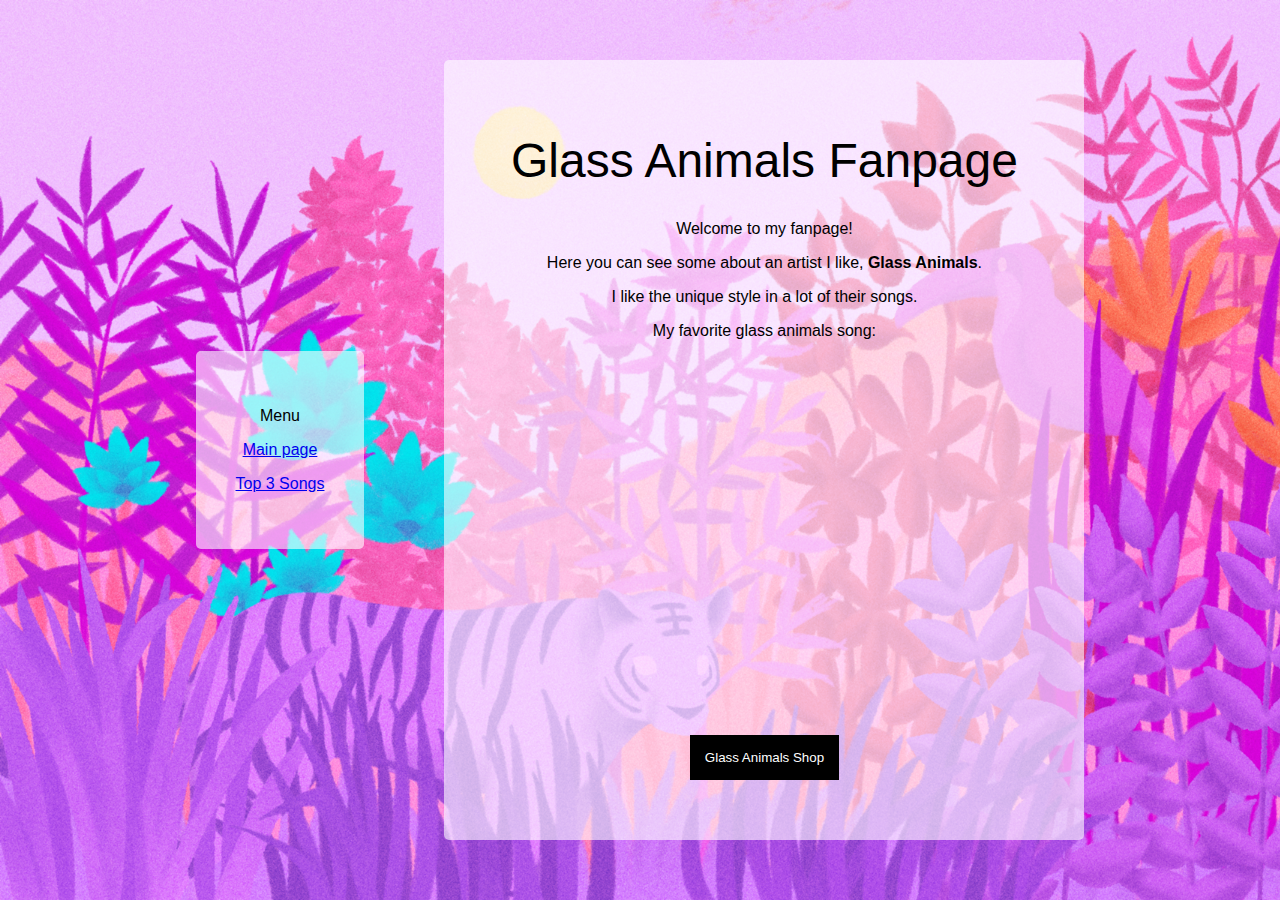
<file: index.html>
<!DOCTYPE html>
<html lang="en">
<head>
    <meta charset="UTF-8">
    <meta name="viewport" content="width=device-width, initial-scale=1.0">
    <title>Favorite Artist</title>
    <link rel="stylesheet" href="style.css">
</head>
<body>
    <div class="intro">
    <p>Menu</p>
    <a href="index.html"><p class='nav-button selected'>Main page</p></a>
    <a href="albums.html"><p class='nav-button selected'>Top 3 Songs</p></a>
    </div>
    <div class="intro">
    <h1>Glass Animals Fanpage</h1>
    
        <p>Welcome to my fanpage! </p>
        <p>Here you can see some about an artist I like, <strong>Glass Animals</strong>.</p>

        <p>I like the unique style in a lot of their songs.</p>

        <p>My favorite glass animals song:</p>

        <div class="youtube">
            <iframe 
                width="560" 
                height="315" 
                src="https://www.youtube.com/embed/jB2tIfKpIuQ" 
                title="YouTube video player" frameborder="0" 
                allow="accelerometer; autoplay; clipboard-write; encrypted-media; gyroscope; picture-in-picture" 
                allowfullscreen>
            </iframe>
        </div>
   
    <div class="menu">
        <a href="https://shopus.glassanimals.com/"><button>Glass Animals Shop</button></a>
    </div>
</div>
</body>
</html>
</file>
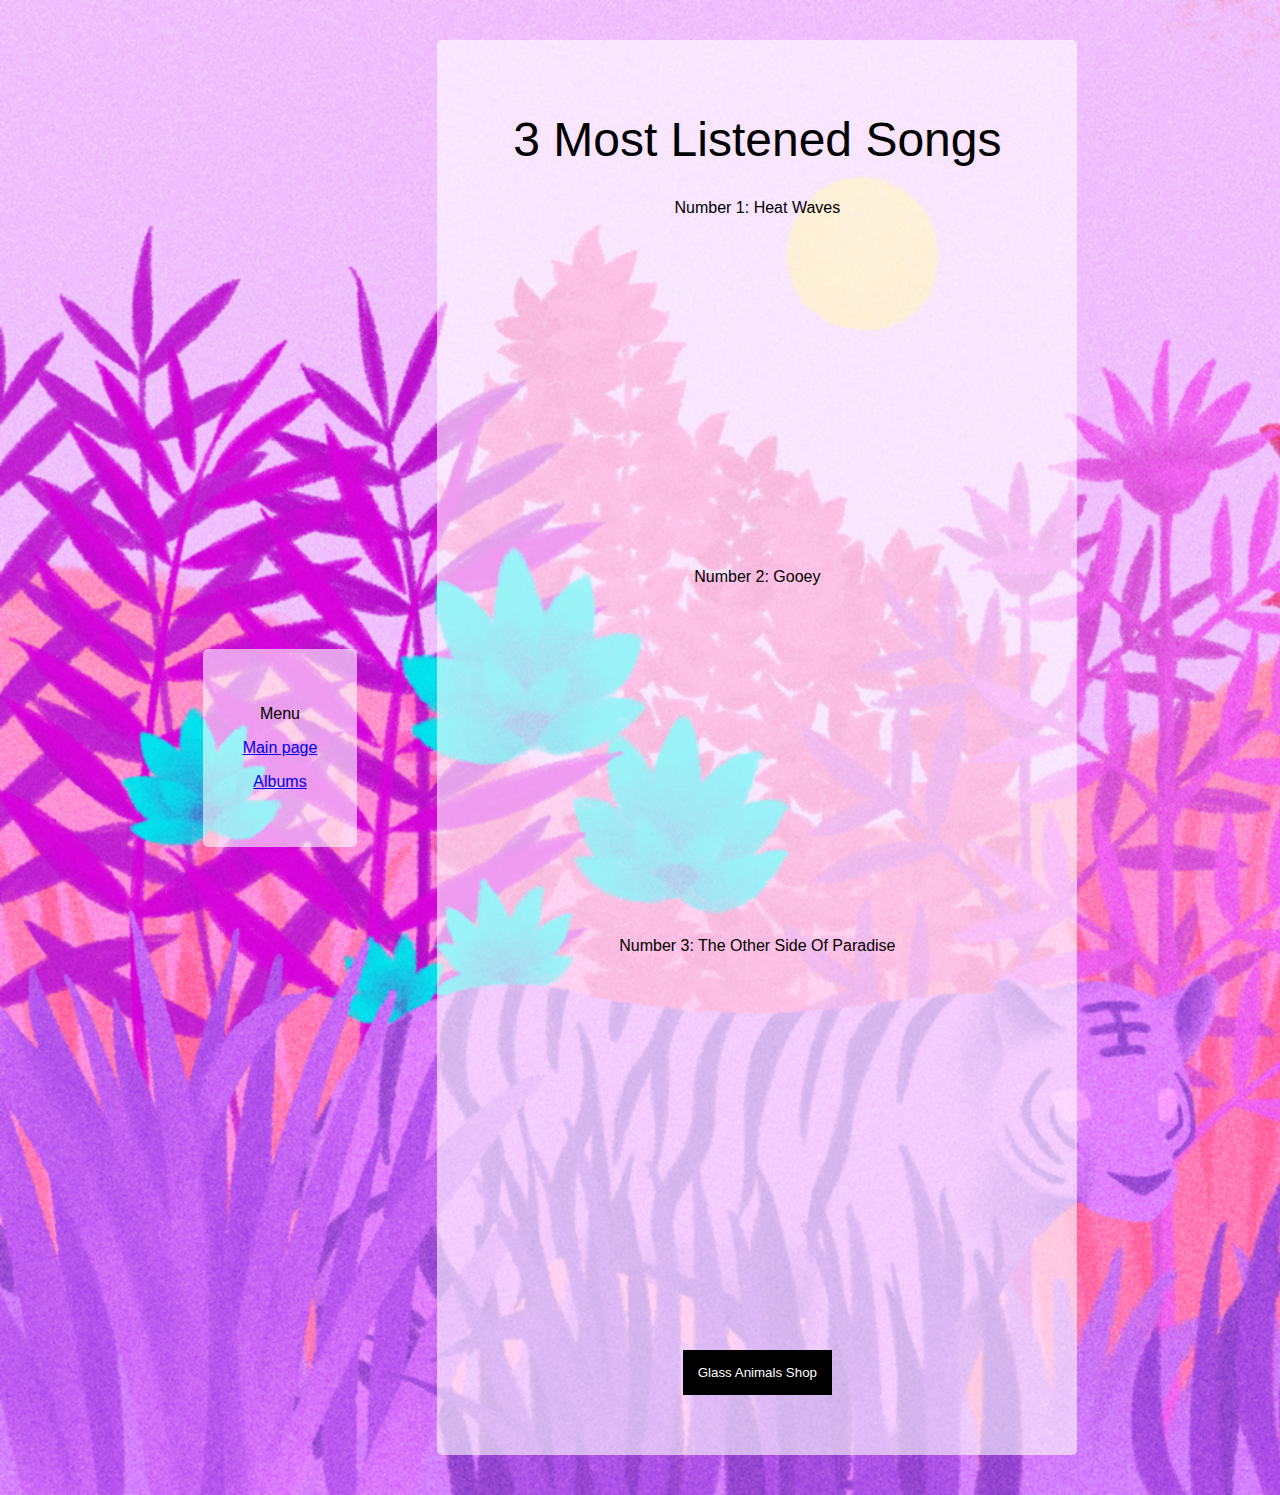
<file: albums.html>
<!DOCTYPE html>
<html lang="en">
<head>
    <meta charset="UTF-8">
    <meta name="viewport" content="width=device-width, initial-scale=1.0">
    <title>Favorite Artist</title>
    <link rel="stylesheet" href="style.css">
</head>
<body>
    <div class="intro">
    <p>Menu</p>
    <a href="index.html"><p class='nav-button selected'>Main page</p></a>
    <a href="albums.html"><p class='nav-button selected'>Albums</p></a>
    </div>
    <div class="intro">
    <h1>3 Most Listened Songs</h1>
    
        <p>Number 1: Heat Waves</p>

        <div class="youtube">
            <iframe width="560" height="315" src="https://www.youtube.com/embed/mRD0-GxqHVo" title="YouTube video player" frameborder="0" allow="accelerometer; autoplay; clipboard-write; encrypted-media; gyroscope; picture-in-picture" allowfullscreen></iframe>
        </div> 

        <p>Number 2: Gooey</p>

        <div class="youtube">
            <iframe width="560" height="315" src="https://www.youtube.com/embed/jeo3an2M_Lo" title="YouTube video player" frameborder="0" allow="accelerometer; autoplay; clipboard-write; encrypted-media; gyroscope; picture-in-picture" allowfullscreen></iframe>
        </div>

        <p>Number 3: The Other Side Of Paradise</p> 
   
        <div class="youtube">
            <iframe width="560" height="315" src="https://www.youtube.com/embed/RMPX_vgqQnM" title="YouTube video player" frameborder="0" allow="accelerometer; autoplay; clipboard-write; encrypted-media; gyroscope; picture-in-picture" allowfullscreen></iframe>
        </div>
    <div class="menu">
        <a href="https://shopus.glassanimals.com/"><button>Glass Animals Shop</button></a>
    </div>
</div>
</body>
</html>
</file>
<file: style.css>
body{
    margin: 0;
    text-align: center;
    background-image: url('background.jpg');
    background-size: cover;
    font-family: 'Trebuchet MS', 'Lucida Sans Unicode', 'Lucida Grande', 'Lucida Sans', Arial, sans-serif;
    min-height: 100vh;
    display: flex;
    align-items: center;
    justify-content: center;
    font-size: 100%;
}

.intro {
    margin: 40px;
    max-width: 700px;
    padding: 40px;
    background: rgba(255,255,255,0.6);
    border-radius: 5px;
}

h1 {
    font-size: 3em;
    font-weight: 300;
}

.menu {
    margin: 60px auto 20px auto;
}

button {
    background: black;
    padding: 15px;
    color: white;
    border: 0;
}
</file>
